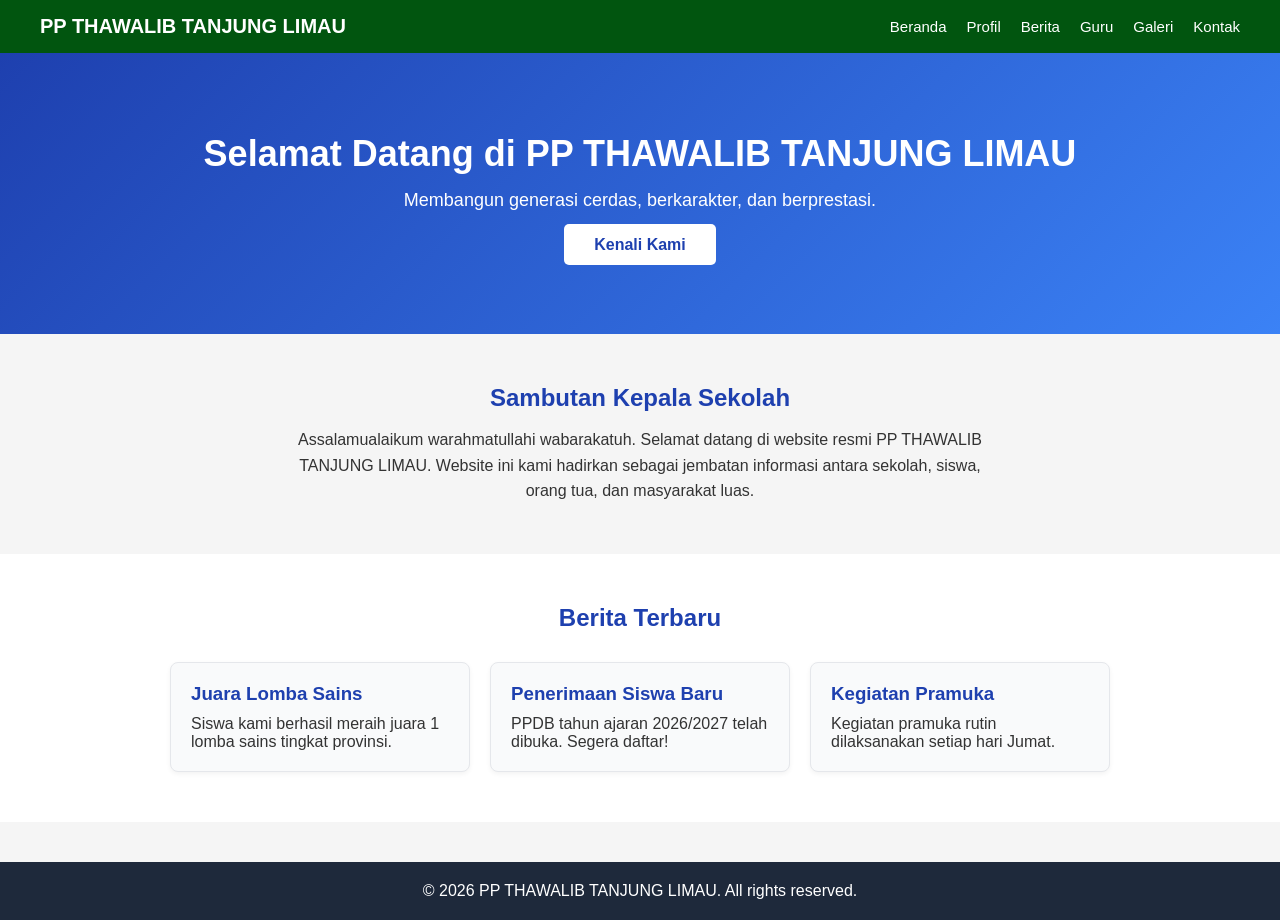
<file: index.html>
<!DOCTYPE html>
<html lang="id">
<head>
    <meta charset="UTF-8">
    <meta name="viewport" content="width=device-width, initial-scale=1.0">
    <title>PP THAWALIB TANJUNG LIMAU - Beranda</title>
    <link rel="stylesheet" href="style.css">
</head>
<body>

    <!-- NAVBAR -->
    <nav class="navbar">
        <div class="logo">PP THAWALIB TANJUNG LIMAU</div>
        <ul class="menu">
            <li><a href="index.html">Beranda</a></li>
            <li><a href="profil.html">Profil</a></li>
            <li><a href="berita.html">Berita</a></li>
            <li><a href="guru.html">Guru</a></li>
            <li><a href="galeri.html">Galeri</a></li>
            <li><a href="kontak.html">Kontak</a></li>
        </ul>
    </nav>

    <!-- HERO SECTION -->
    <section class="hero">
        <h1>Selamat Datang di PP THAWALIB TANJUNG LIMAU</h1>
        <p>Membangun generasi cerdas, berkarakter, dan berprestasi.</p>
        <a href="profil.html" class="btn">Kenali Kami</a>
    </section>

    <!-- SAMBUTAN KEPALA SEKOLAH -->
    <section class="sambutan">
        <h2>Sambutan Kepala Sekolah</h2>
        <p>Assalamualaikum warahmatullahi wabarakatuh. Selamat datang di website resmi PP THAWALIB TANJUNG LIMAU. Website ini kami hadirkan sebagai jembatan informasi antara sekolah, siswa, orang tua, dan masyarakat luas.</p>
    </section>

    <!-- BERITA TERBARU -->
    <section class="berita">
        <h2>Berita Terbaru</h2>
        <div class="card-container">
            <div class="card">
                <h3>Juara Lomba Sains</h3>
                <p>Siswa kami berhasil meraih juara 1 lomba sains tingkat provinsi.</p>
            </div>
            <div class="card">
                <h3>Penerimaan Siswa Baru</h3>
                <p>PPDB tahun ajaran 2026/2027 telah dibuka. Segera daftar!</p>
            </div>
            <div class="card">
                <h3>Kegiatan Pramuka</h3>
                <p>Kegiatan pramuka rutin dilaksanakan setiap hari Jumat.</p>
            </div>
        </div>
    </section>

    <!-- FOOTER -->
    <footer class="footer">
        <p>&copy; 2026 PP THAWALIB TANJUNG LIMAU. All rights reserved.</p>
    </footer>

</body>
</html>
</file>
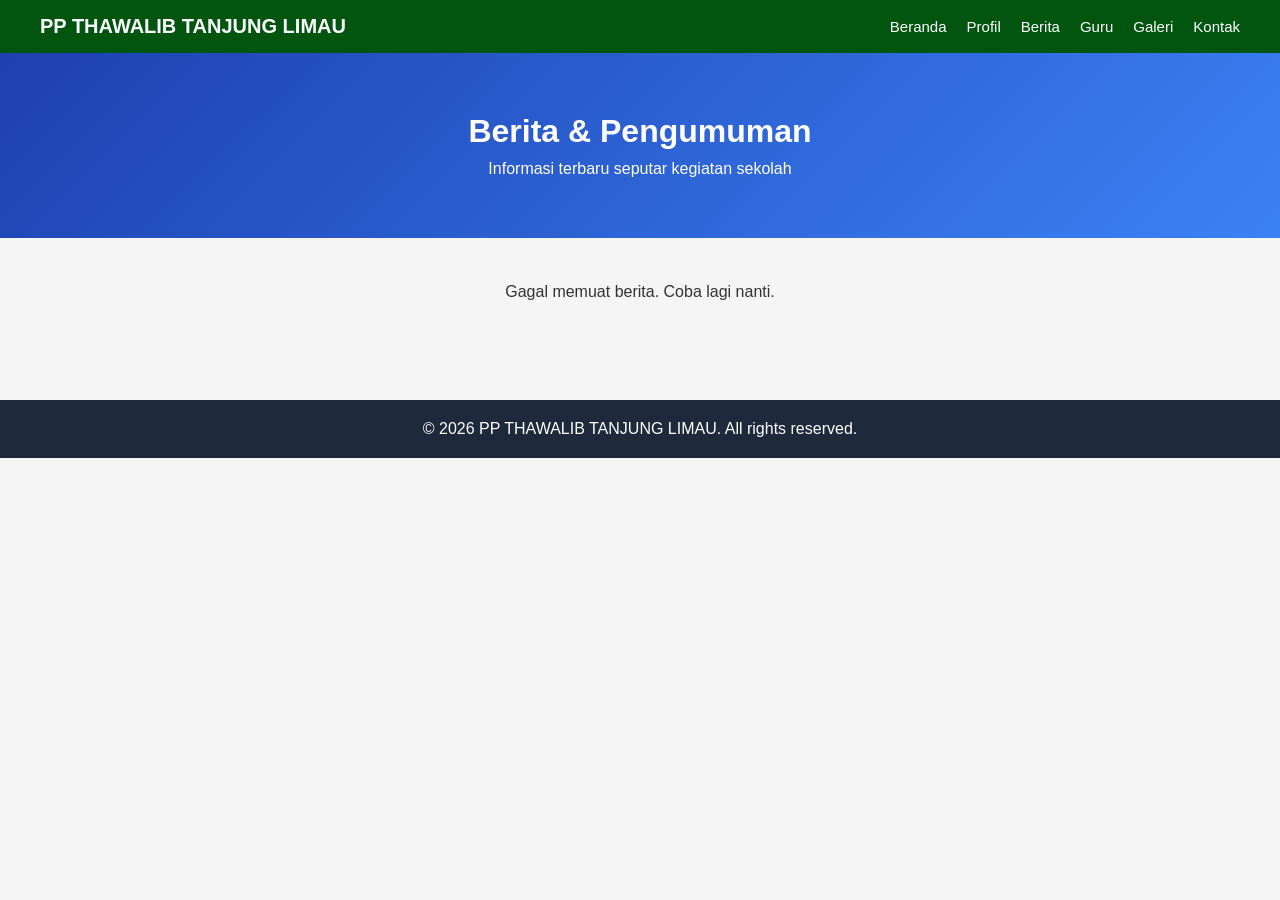
<file: berita.html>
<!DOCTYPE html>
<html lang="id">
<head>
    <meta charset="UTF-8">
    <meta name="viewport" content="width=device-width, initial-scale=1.0">
    <title>THAWALIB - Berita</title>
    <link rel="stylesheet" href="style.css">
</head>
<body>

    <nav class="navbar">
        <div class="logo">PP THAWALIB TANJUNG LIMAU</div>
        <ul class="menu">
            <li><a href="index.html">Beranda</a></li>
            <li><a href="profil.html">Profil</a></li>
            <li><a href="berita.html">Berita</a></li>
            <li><a href="guru.html">Guru</a></li>
            <li><a href="galeri.html">Galeri</a></li>
            <li><a href="kontak.html">Kontak</a></li>
        </ul>
    </nav>

    <section class="page-header">
        <h1>Berita & Pengumuman</h1>
        <p>Informasi terbaru seputar kegiatan sekolah</p>
    </section>

    <section class="content">
        <div class="card-container" id="berita-container">
    <p>Memuat berita...</p>
</div>
    </section>

    <footer class="footer">
        <p>&copy; 2026 PP THAWALIB TANJUNG LIMAU. All rights reserved.</p>
    </footer>
<script>
    // GANTI URL INI dengan URL backend Vercel kamu
    const API_URL = 'https://web-sekolah-1.vercel.app/api/berita';

    fetch(API_URL)
        .then(response => response.json())
        .then(data => {
            const container = document.getElementById('berita-container');
            container.innerHTML = '';

            if (data.length === 0) {
                container.innerHTML = '<p>Belum ada berita.</p>';
                return;
            }

            data.forEach(berita => {
                const tanggal = new Date(berita.tanggal).toLocaleDateString('id-ID', {
                    day: 'numeric',
                    month: 'long',
                    year: 'numeric'
                });

                const card = `
                    <div class="card">
                        <span class="tanggal">${tanggal}</span>
                        <h3>${berita.judul}</h3>
                        <p>${berita.konten}</p>
                    </div>
                `;
                container.innerHTML += card;
            });
        })
        .catch(error => {
            console.error('Error:', error);
            document.getElementById('berita-container').innerHTML =
                '<p>Gagal memuat berita. Coba lagi nanti.</p>';
        });
</script>
</body>
</html>
</file>
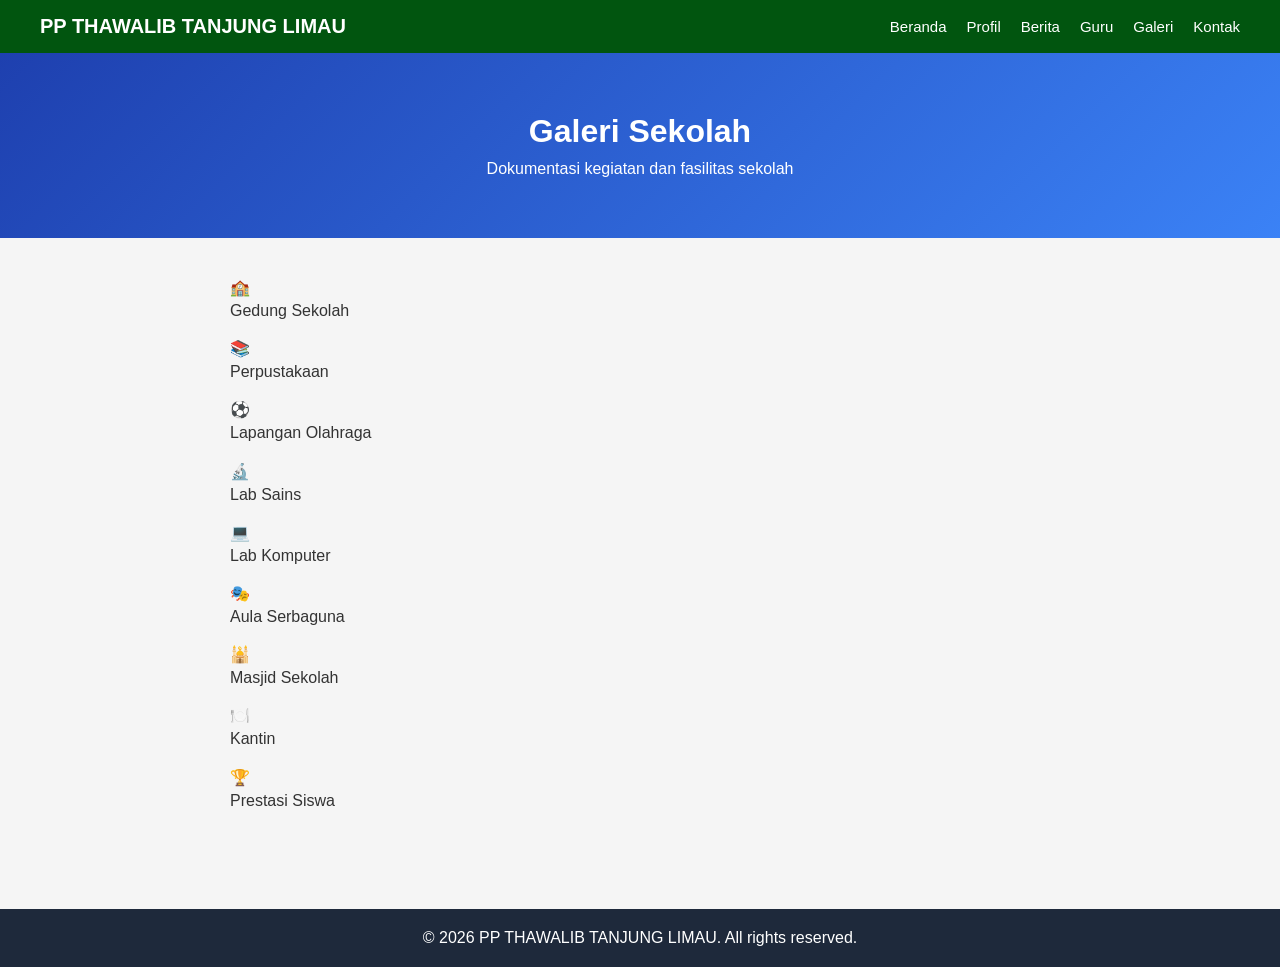
<file: galeri.html>
<!DOCTYPE html>
<html lang="id">
<head>
    <meta charset="UTF-8">
    <meta name="viewport" content="width=device-width, initial-scale=1.0">
    <title>PP THAWALIB TANJUNG LIMAU - Galeri</title>
    <link rel="stylesheet" href="style.css">
</head>
<body>

    <nav class="navbar">
        <div class="logo">PP THAWALIB TANJUNG LIMAU</div>
        <ul class="menu">
            <li><a href="index.html">Beranda</a></li>
            <li><a href="profil.html">Profil</a></li>
            <li><a href="berita.html">Berita</a></li>
            <li><a href="guru.html">Guru</a></li>
            <li><a href="galeri.html">Galeri</a></li>
            <li><a href="kontak.html">Kontak</a></li>
        </ul>
    </nav>

    <section class="page-header">
        <h1>Galeri Sekolah</h1>
        <p>Dokumentasi kegiatan dan fasilitas sekolah</p>
    </section>

    <section class="content">
        <div class="galeri-container">
            <div class="galeri-item"><span>🏫</span><p>Gedung Sekolah</p></div>
            <div class="galeri-item"><span>📚</span><p>Perpustakaan</p></div>
            <div class="galeri-item"><span>⚽</span><p>Lapangan Olahraga</p></div>
            <div class="galeri-item"><span>🔬</span><p>Lab Sains</p></div>
            <div class="galeri-item"><span>💻</span><p>Lab Komputer</p></div>
            <div class="galeri-item"><span>🎭</span><p>Aula Serbaguna</p></div>
            <div class="galeri-item"><span>🕌</span><p>Masjid Sekolah</p></div>
            <div class="galeri-item"><span>🍽️</span><p>Kantin</p></div>
            <div class="galeri-item"><span>🏆</span><p>Prestasi Siswa</p></div>
        </div>
    </section>

    <footer class="footer">
        <p>&copy; 2026 PP THAWALIB TANJUNG LIMAU. All rights reserved.</p>
    </footer>

</body>
</html>
</file>
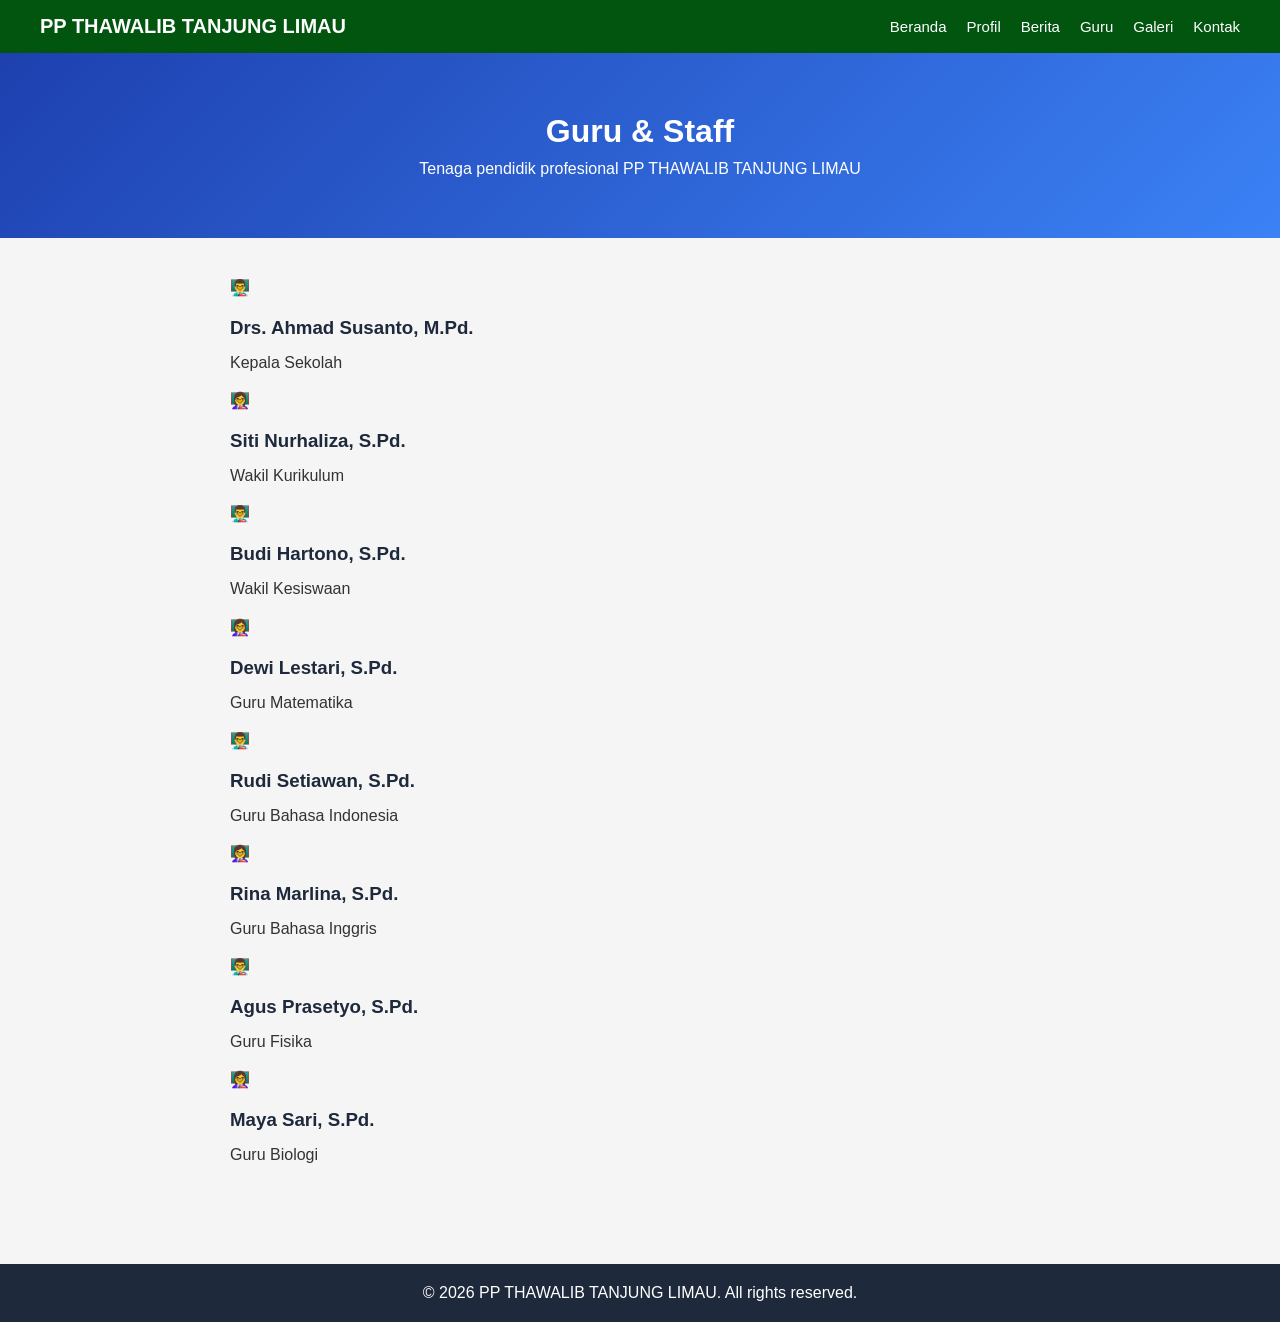
<file: guru.html>
<!DOCTYPE html>
<html lang="id">
<head>
    <meta charset="UTF-8">
    <meta name="viewport" content="width=device-width, initial-scale=1.0">
    <title>SMAN 1 - Guru & Staff</title>
    <link rel="stylesheet" href="style.css">
</head>
<body>

    <nav class="navbar">
        <div class="logo">PP THAWALIB TANJUNG LIMAU</div>
        <ul class="menu">
            <li><a href="index.html">Beranda</a></li>
            <li><a href="profil.html">Profil</a></li>
            <li><a href="berita.html">Berita</a></li>
            <li><a href="guru.html">Guru</a></li>
            <li><a href="galeri.html">Galeri</a></li>
            <li><a href="kontak.html">Kontak</a></li>
        </ul>
    </nav>

    <section class="page-header">
        <h1>Guru & Staff</h1>
        <p>Tenaga pendidik profesional PP THAWALIB TANJUNG LIMAU</p>
    </section>

    <section class="content">
        <div class="guru-container">
            <div class="guru-card">
                <div class="foto">👨‍🏫</div>
                <h3>Drs. Ahmad Susanto, M.Pd.</h3>
                <p>Kepala Sekolah</p>
            </div>
            <div class="guru-card">
                <div class="foto">👩‍🏫</div>
                <h3>Siti Nurhaliza, S.Pd.</h3>
                <p>Wakil Kurikulum</p>
            </div>
            <div class="guru-card">
                <div class="foto">👨‍🏫</div>
                <h3>Budi Hartono, S.Pd.</h3>
                <p>Wakil Kesiswaan</p>
            </div>
            <div class="guru-card">
                <div class="foto">👩‍🏫</div>
                <h3>Dewi Lestari, S.Pd.</h3>
                <p>Guru Matematika</p>
            </div>
            <div class="guru-card">
                <div class="foto">👨‍🏫</div>
                <h3>Rudi Setiawan, S.Pd.</h3>
                <p>Guru Bahasa Indonesia</p>
            </div>
            <div class="guru-card">
                <div class="foto">👩‍🏫</div>
                <h3>Rina Marlina, S.Pd.</h3>
                <p>Guru Bahasa Inggris</p>
            </div>
            <div class="guru-card">
                <div class="foto">👨‍🏫</div>
                <h3>Agus Prasetyo, S.Pd.</h3>
                <p>Guru Fisika</p>
            </div>
            <div class="guru-card">
                <div class="foto">👩‍🏫</div>
                <h3>Maya Sari, S.Pd.</h3>
                <p>Guru Biologi</p>
            </div>
        </div>
    </section>

    <footer class="footer">
        <p>&copy; 2026 PP THAWALIB TANJUNG LIMAU. All rights reserved.</p>
    </footer>

</body>
</html>
</file>
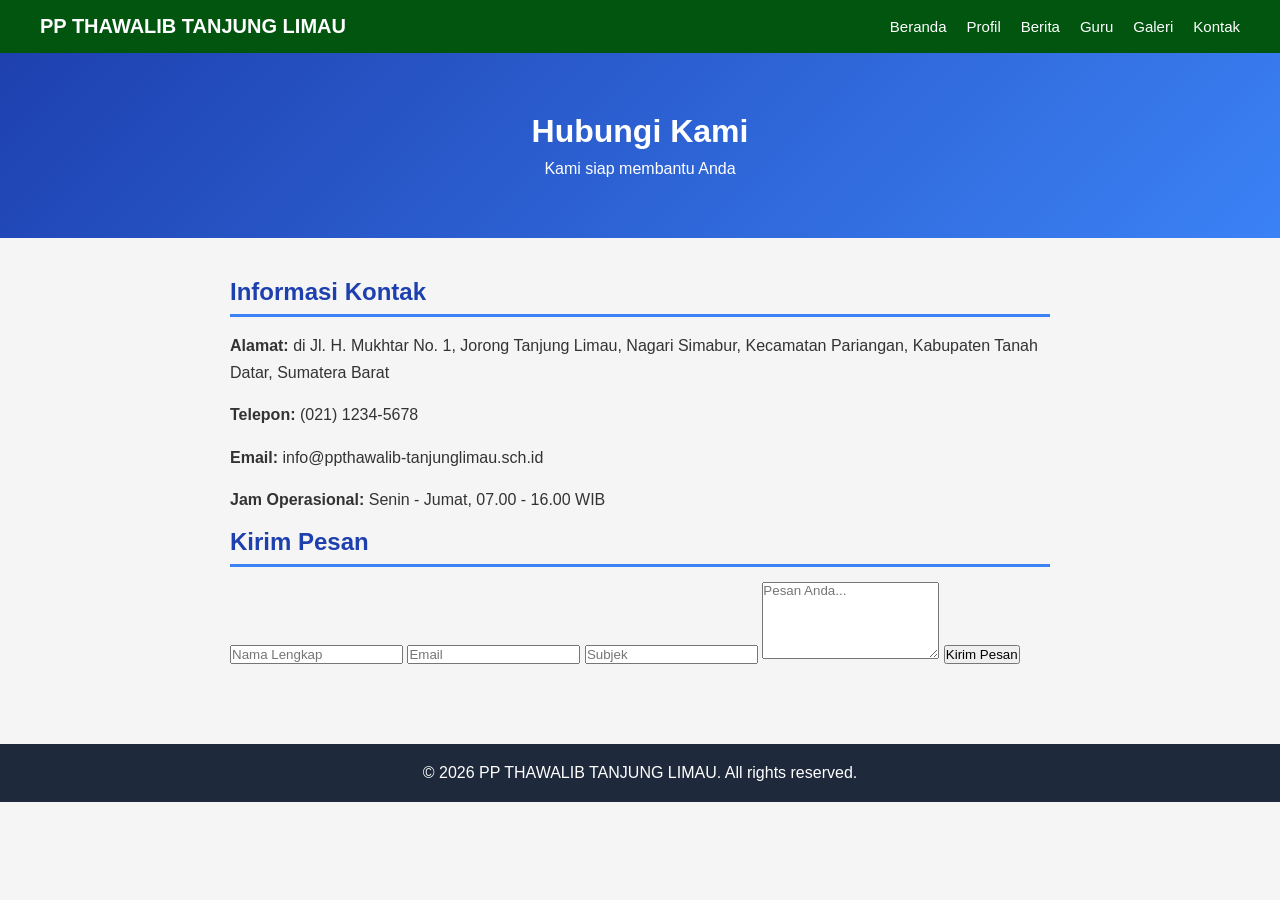
<file: kontak.html>
<!DOCTYPE html>
<html lang="id">
<head>
    <meta charset="UTF-8">
    <meta name="viewport" content="width=device-width, initial-scale=1.0">
    <title>SMAN 1 - Kontak</title>
    <link rel="stylesheet" href="style.css">
</head>
<body>

    <nav class="navbar">
        <div class="logo">PP THAWALIB TANJUNG LIMAU</div>
        <ul class="menu">
            <li><a href="index.html">Beranda</a></li>
            <li><a href="profil.html">Profil</a></li>
            <li><a href="berita.html">Berita</a></li>
            <li><a href="guru.html">Guru</a></li>
            <li><a href="galeri.html">Galeri</a></li>
            <li><a href="kontak.html">Kontak</a></li>
        </ul>
    </nav>

    <section class="page-header">
        <h1>Hubungi Kami</h1>
        <p>Kami siap membantu Anda</p>
    </section>

    <section class="content">
        <div class="kontak-container">
            <div class="kontak-info">
                <h2>Informasi Kontak</h2>
                <p><strong>Alamat:</strong> di Jl. H. Mukhtar No. 1, Jorong Tanjung Limau, Nagari Simabur, Kecamatan Pariangan, Kabupaten Tanah Datar, Sumatera Barat</p>
                <p><strong>Telepon:</strong> (021) 1234-5678</p>
                <p><strong>Email:</strong> info@ppthawalib-tanjunglimau.sch.id</p>
                <p><strong>Jam Operasional:</strong> Senin - Jumat, 07.00 - 16.00 WIB</p>
            </div>

            <div class="kontak-form">
                <h2>Kirim Pesan</h2>
                <form>
                    <input type="text" placeholder="Nama Lengkap" required>
                    <input type="email" placeholder="Email" required>
                    <input type="text" placeholder="Subjek" required>
                    <textarea placeholder="Pesan Anda..." rows="5" required></textarea>
                    <button type="submit" class="btn-kirim">Kirim Pesan</button>
                </form>
            </div>
        </div>
    </section>

    <footer class="footer">
        <p>&copy; 2026 PP THAWALIB TANJUNG LIMAU. All rights reserved.</p>
    </footer>

</body>
</html>
</file>
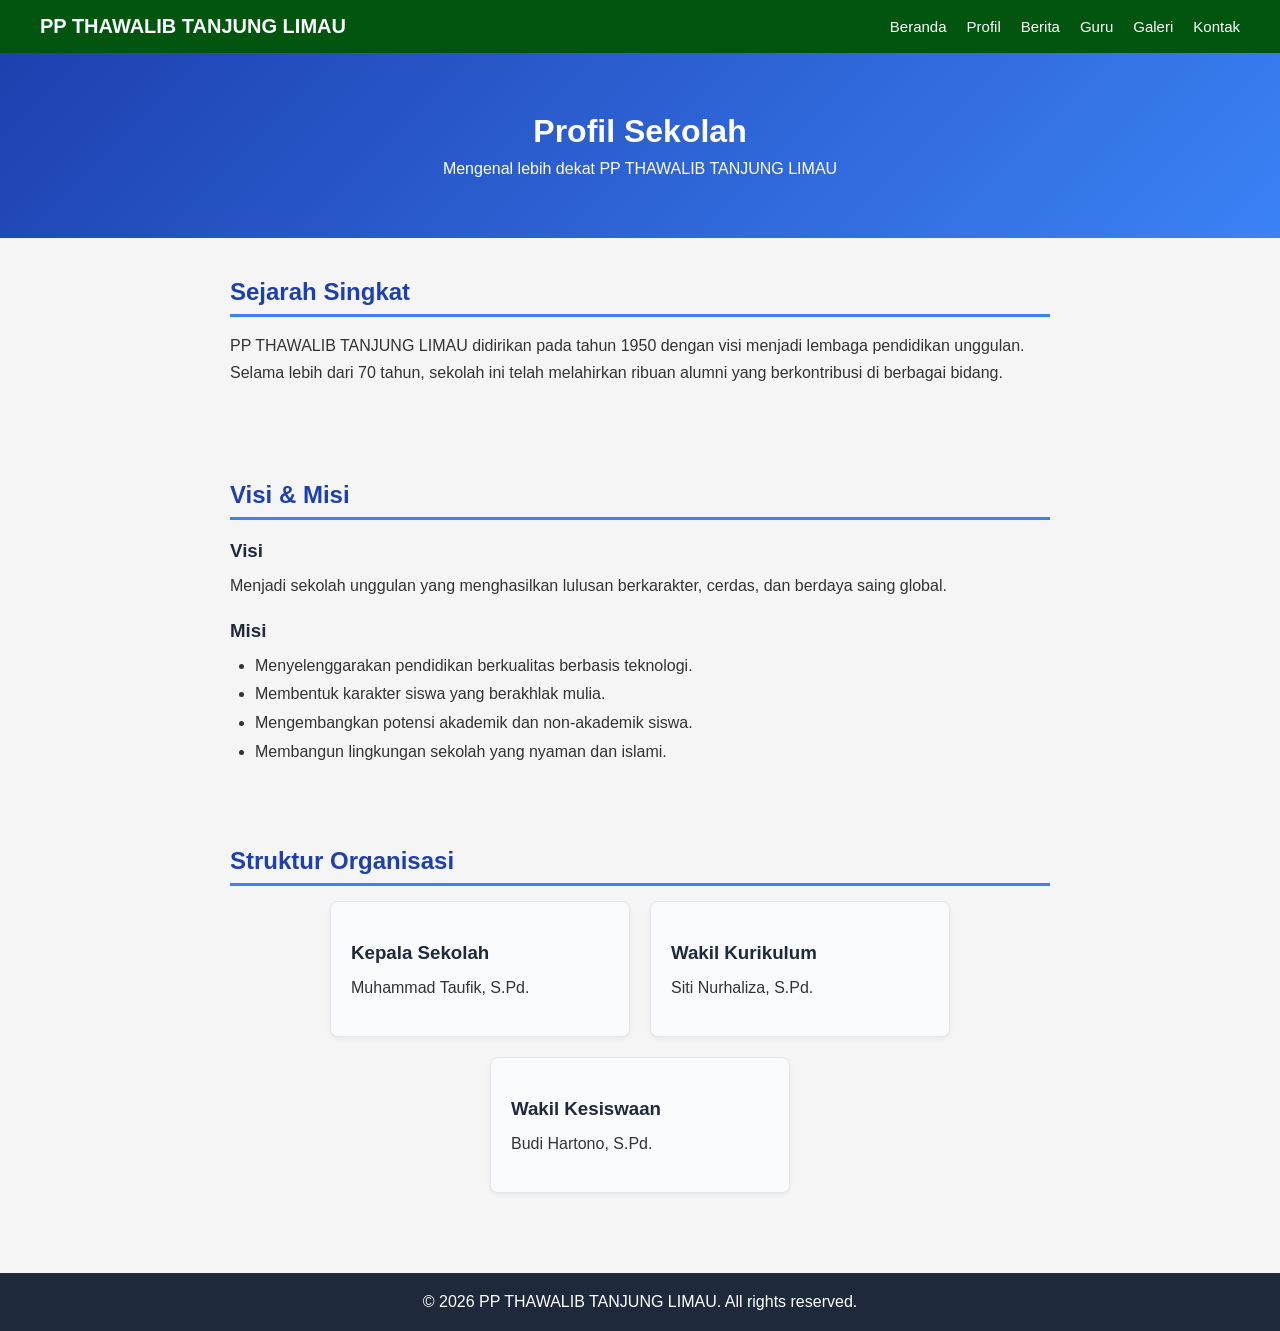
<file: profil.html>
<!DOCTYPE html>
<html lang="id">
<head>
    <meta charset="UTF-8">
    <meta name="viewport" content="width=device-width, initial-scale=1.0">
    <title>SMAN 1 - Profil</title>
    <link rel="stylesheet" href="style.css">
</head>
<body>

    <!-- NAVBAR (sama seperti index.html) -->
    <nav class="navbar">
        <div class="logo">PP THAWALIB TANJUNG LIMAU</div>
        <ul class="menu">
            <li><a href="index.html">Beranda</a></li>
            <li><a href="profil.html">Profil</a></li>
            <li><a href="berita.html">Berita</a></li>
            <li><a href="guru.html">Guru</a></li>
            <li><a href="galeri.html">Galeri</a></li>
            <li><a href="kontak.html">Kontak</a></li>
        </ul>
    </nav>

    <!-- HEADER HALAMAN -->
    <section class="page-header">
        <h1>Profil Sekolah</h1>
        <p>Mengenal lebih dekat PP THAWALIB TANJUNG LIMAU</p>
    </section>

    <!-- SEJARAH -->
    <section class="content">
        <h2>Sejarah Singkat</h2>
        <p>PP THAWALIB TANJUNG LIMAU didirikan pada tahun 1950 dengan visi menjadi lembaga pendidikan unggulan. Selama lebih dari 70 tahun, sekolah ini telah melahirkan ribuan alumni yang berkontribusi di berbagai bidang.</p>
    </section>

    <!-- VISI MISI -->
    <section class="content">
        <h2>Visi & Misi</h2>
        <h3>Visi</h3>
        <p>Menjadi sekolah unggulan yang menghasilkan lulusan berkarakter, cerdas, dan berdaya saing global.</p>
        <h3>Misi</h3>
        <ul>
            <li>Menyelenggarakan pendidikan berkualitas berbasis teknologi.</li>
            <li>Membentuk karakter siswa yang berakhlak mulia.</li>
            <li>Mengembangkan potensi akademik dan non-akademik siswa.</li>
            <li>Membangun lingkungan sekolah yang nyaman dan islami.</li>
        </ul>
    </section>

    <!-- STRUKTUR -->
    <section class="content">
        <h2>Struktur Organisasi</h2>
        <div class="card-container">
            <div class="card">
                <h3>Kepala Sekolah</h3>
                <p>Muhammad Taufik, S.Pd.</p>
            </div>
            <div class="card">
                <h3>Wakil Kurikulum</h3>
                <p>Siti Nurhaliza, S.Pd.</p>
            </div>
            <div class="card">
                <h3>Wakil Kesiswaan</h3>
                <p>Budi Hartono, S.Pd.</p>
            </div>
        </div>
    </section>

    <!-- FOOTER -->
    <footer class="footer">
        <p>&copy; 2026 PP THAWALIB TANJUNG LIMAU. All rights reserved.</p>
    </footer>

</body>
</html>
</file>
<file: style.css>
/* Reset dasar */
* {
    margin: 0;
    padding: 0;
    box-sizing: border-box;
    font-family: Arial, sans-serif;
}

body {
    background: #f5f5f5;
    color: #333;
}

/* NAVBAR */
.navbar {
    display: flex;
    justify-content: space-between;
    align-items: center;
    background: #01550f;
    color: white;
    padding: 15px 40px;
    position: sticky;
    top: 0;
}

.navbar .logo {
    font-size: 20px;
    font-weight: bold;
}

.navbar .menu {
    display: flex;
    list-style: none;
    gap: 20px;
}

.navbar .menu a {
    color: white;
    text-decoration: none;
    font-size: 15px;
}

.navbar .menu a:hover {
    text-decoration: underline;
}

/* HERO */
.hero {
    background: linear-gradient(135deg, #1e40af, #3b82f6);
    color: white;
    text-align: center;
    padding: 80px 20px;
}

.hero h1 {
    font-size: 36px;
    margin-bottom: 15px;
}

.hero p {
    font-size: 18px;
    margin-bottom: 25px;
}

.hero .btn {
    background: white;
    color: #1e40af;
    padding: 12px 30px;
    text-decoration: none;
    border-radius: 5px;
    font-weight: bold;
}

/* SAMBUTAN */
.sambutan {
    padding: 50px 40px;
    text-align: center;
}

.sambutan h2 {
    margin-bottom: 15px;
    color: #1e40af;
}

.sambutan p {
    max-width: 700px;
    margin: 0 auto;
    line-height: 1.6;
}

/* BERITA */
.berita {
    padding: 50px 40px;
    background: white;
}

.berita h2 {
    text-align: center;
    margin-bottom: 30px;
    color: #1e40af;
}

.card-container {
    display: flex;
    gap: 20px;
    justify-content: center;
    flex-wrap: wrap;
}

.card {
    background: #f9fafb;
    border: 1px solid #e5e7eb;
    border-radius: 8px;
    padding: 20px;
    width: 300px;
    box-shadow: 0 2px 5px rgba(0,0,0,0.05);
}

.card h3 {
    color: #1e40af;
    margin-bottom: 10px;
}

/* FOOTER */
.footer {
    background: #1e293b;
    color: white;
    text-align: center;
    padding: 20px;
    margin-top: 40px;
}

/* RESPONSIVE (untuk HP) */
@media (max-width: 768px) {
    .navbar {
        flex-direction: column;
        gap: 10px;
    }

    .navbar .menu {
        flex-wrap: wrap;
        justify-content: center;
    }

    .hero h1 {
        font-size: 24px;
    }
}/* PAGE HEADER (untuk halaman dalam) */
.page-header {
    background: linear-gradient(135deg, #1e40af, #3b82f6);
    color: white;
    text-align: center;
    padding: 60px 20px;
}

.page-header h1 {
    font-size: 32px;
    margin-bottom: 10px;
}

/* CONTENT */
.content {
    padding: 40px;
    max-width: 900px;
    margin: 0 auto;
}

.content h2 {
    color: #1e40af;
    margin-bottom: 15px;
    border-bottom: 3px solid #3b82f6;
    padding-bottom: 8px;
}

.content h3 {
    color: #1e293b;
    margin-top: 20px;
    margin-bottom: 10px;
}

.content p {
    line-height: 1.7;
    margin-bottom: 15px;
}

.content ul {
    margin-left: 25px;
    line-height: 1.8;
}
</file>
